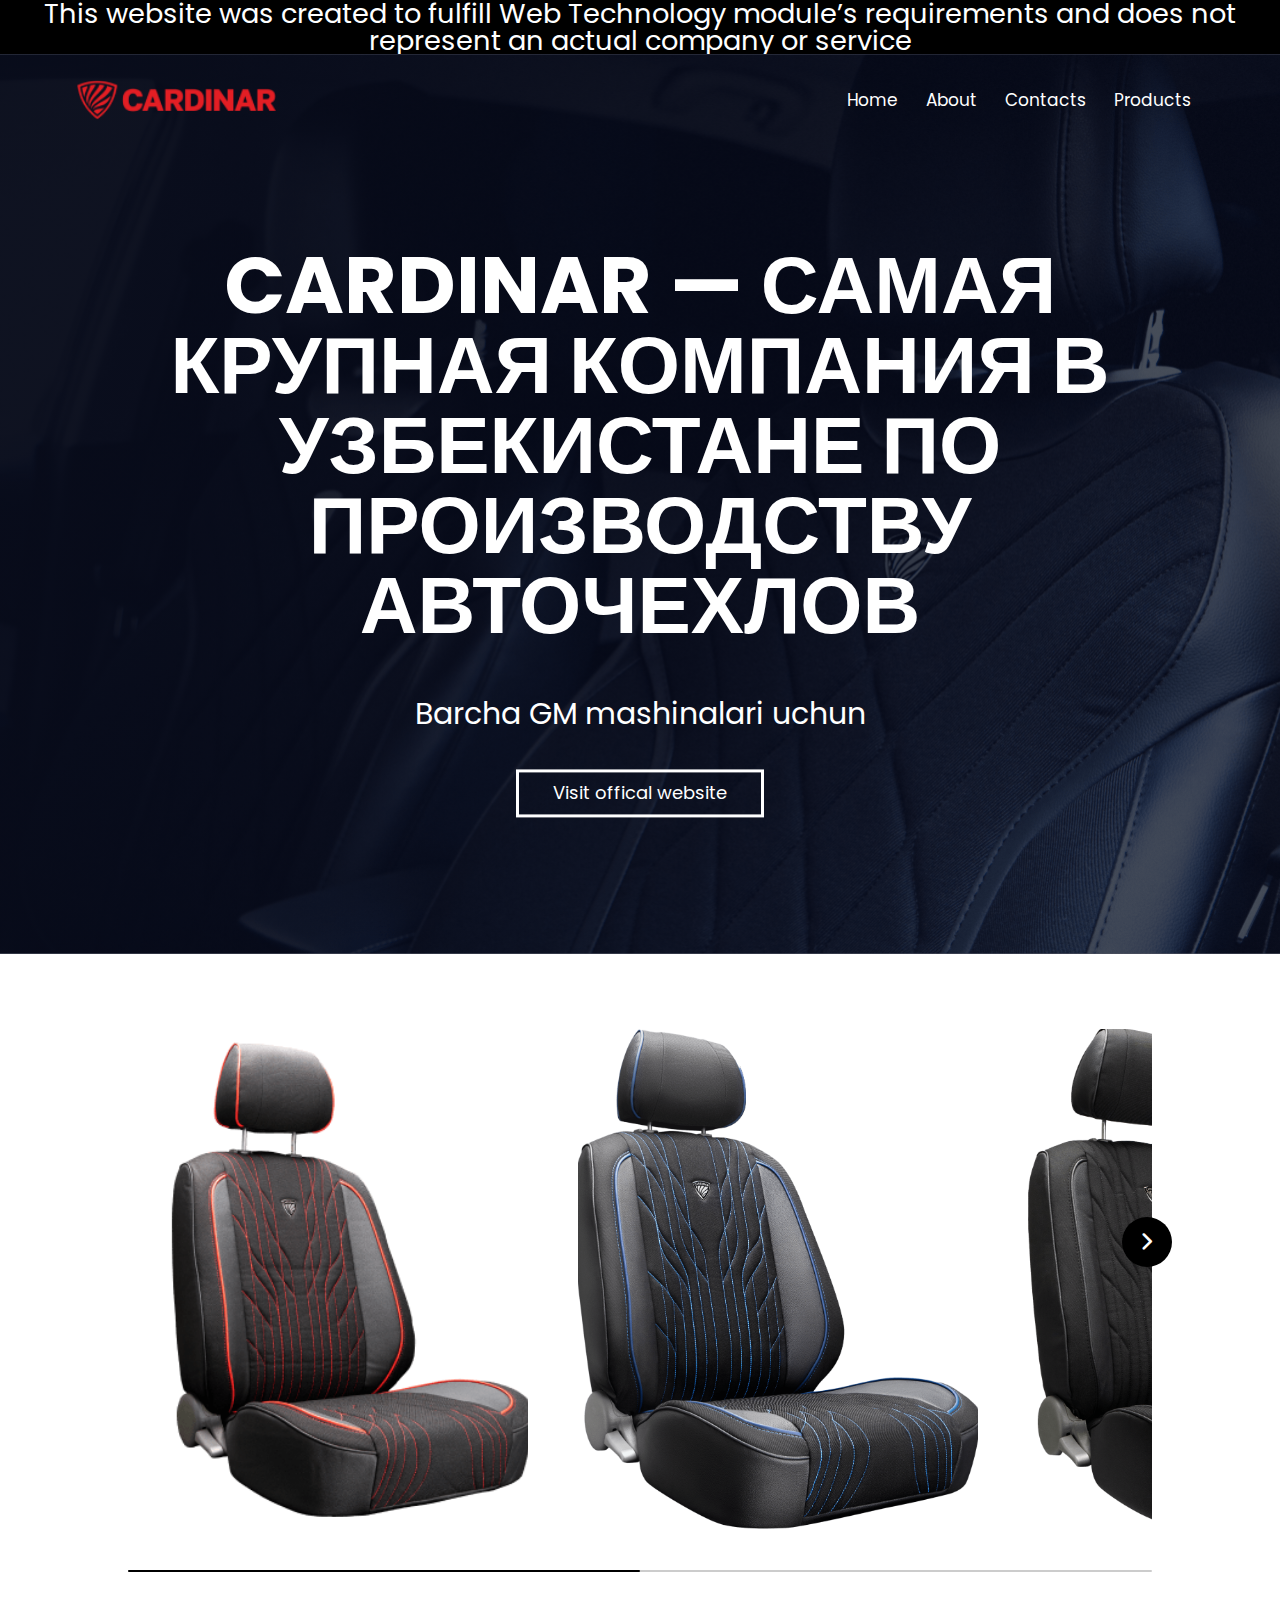
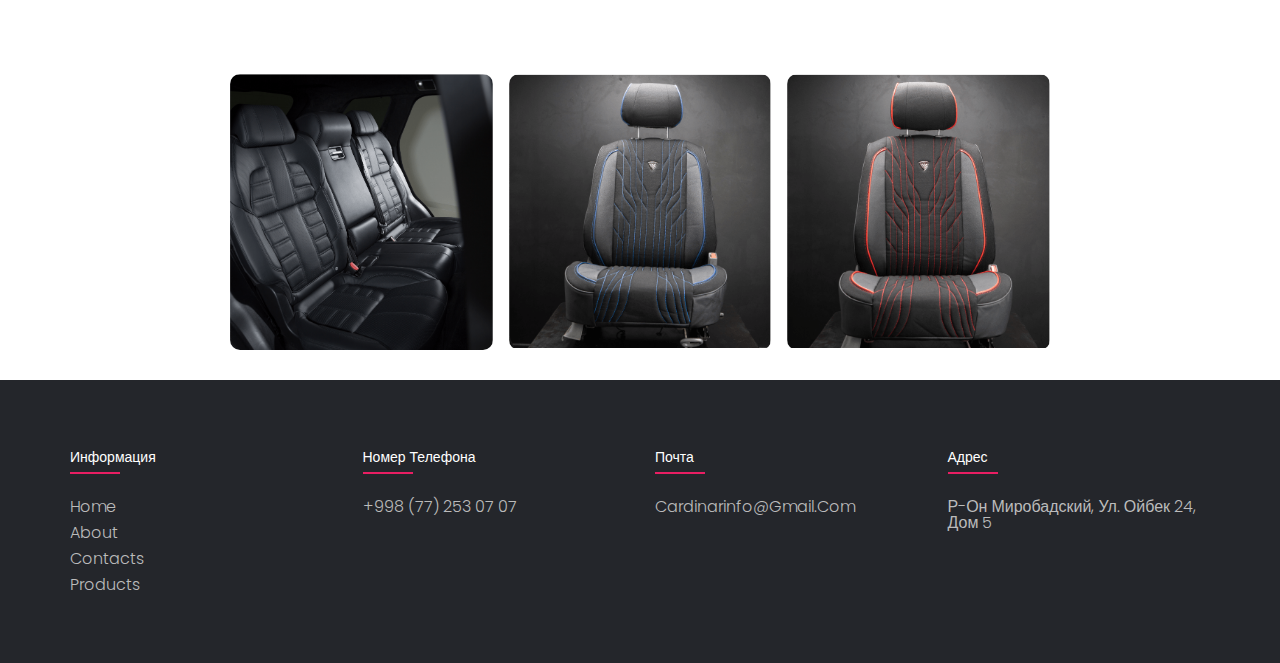
<file: index.html>
<!DOCTYPE html>
<html lang="en">
  <head>
    <meta charset="UTF-8" />
    <meta name="viewport" content="width=device-width, initial-scale=1.0" />
    <title>Cardinar</title>
    <link rel="preconnect" href="https://fonts.googleapis.com" />
    <link rel="preconnect" href="https://fonts.gstatic.com" crossorigin />
    <link
      href="https://fonts.googleapis.com/css2?family=Montserrat&family=Poppins:wght@100;200;300;400;600;700&display=swap"
      rel="stylesheet"
    />
    <link
      href="https://fonts.googleapis.com/css2?family=Material+Symbols+Rounded:opsz,wght,FILL,GRAD@48,400,0,0"
      rel="stylesheet"
    />
    <link rel="stylesheet" href="/style.css" />
  </head>
  <body>
    <div class="text">
      <p>This website was created to fulfill Web Technology
        module’s requirements and does not represent an actual company or service</p>
    </div>
    <header class="header">
      <nav>
        <a href="#" class="logo"><img src="/assets/logo.png" alt="" /></a>
        <div class="nav-links" id="navLinks">
          <ul>
            <li><a href="#">Home</a></li>
            <li><a href="/pages/about.html">About</a></li>
            <li><a href="/pages/contacts.html">Contacts</a></li>
            <li><a href="/pages/shop.html">Products</a></li>
          </ul>
        </div>
      </nav>
      <div class="title">
        <h1>
          CARDINAR — САМАЯ КРУПНАЯ КОМПАНИЯ В УЗБЕКИСТАНЕ ПО ПРОИЗВОДСТВУ
          АВТОЧЕХЛОВ
        </h1>
        <p>Barcha GM mashinalari uchun</p>
        <a href="https://cardinar.uz" class="btn">Visit offical website</a>
      </div>
    </header>

    <main class="main">
      <div class="container">
        <div class="slider-wrapper">
          <button id="prev-img" class="slide-button material-symbols-rounded">
            chevron_left
          </button>
          <div class="img-list">
            <img src="/assets/image_1.png" alt="" class="img-item" />
            <img src="/assets/image_2.png" alt="" class="img-item" />
            <img src="/assets/image_3.png" alt="" class="img-item" />
            <img src="/assets/image_4.png" alt="" class="img-item" />
            <img src="/assets/image_6.png" alt="" class="img-item" />
          </div>
          <button class="slide-button material-symbols-rounded" id="next-img">
            chevron_right
          </button>
        </div>
        <div class="slider-scroll">
          <div class="scrollbar-track">
            <div class="scrollbar-thumb"></div>
          </div>
        </div>
      </div>
      <section class="product-types">
        <div class="row">
          <div class="product-col">
            <img src="/assets/image1.png" />
            <div class="layer">
              <h3>Cardinar Skyline</h3>
            </div>
          </div>
          <div class="product-col">
            <img src="/assets/image2.png" />
            <div class="layer">
              <h3>Cardinar Skyline</h3>
            </div>
          </div>
          <div class="product-col">
            <img src="/assets/image3.png" />
            <div class="layer">
              <h3>Cardinar Skyline</h3>
            </div>
          </div>
        </div>
      </section>
    </main>
    <footer class="footer">
      <div class="container">
        <div class="footer-row">
          <div class="footer-col">
            <h4>Информация</h4>
            <ul>
              <li><a href="#">home</a></li>
              <li><a href="/pages/about.html">about</a></li>
              <li><a href="/pages/contacts.html">Contacts</a></li>
              <li><a href="/pages/shop.html">products</a></li>
            </ul>
          </div>
          <div class="footer-col">
            <h4>Номер телефона</h4>
            <ul>
              <li><a href="">+998 (77) 253 07 07</a></li>
            </ul>
          </div>
          <div class="footer-col">
            <h4>Почта</h4>
            <ul>
              <li><a href="">cardinarinfo@gmail.com</a></li>
            </ul>
          </div>
          <div class="footer-col">
            <h4>Адрес</h4>
            <ul>
              <li><a href="">р-он Миробадский, ул. Ойбек 24, дом 5</a></li>
            </ul>
          </div>
        </div>
      </div>
    </footer>
    <script src="/script.js"></script>
  </body>
</html>
</file>
<file: style.css>
@import url(/styles/normalize.css);

* {
  font-family: "Poppins", sans-serif;
}

.text {
  text-align: center;
  font-size: 1.7rem;
  background-color: #000;
  color: #fff;
}

.header {
  min-height: 100vh;
  width: 100%;
  background-image: linear-gradient(rgba(4, 9, 30, 0.7), rgba(4, 9, 30, 0.7)),
    url(/assets/banner.png);
  background-position: center;
  background-size: cover;
  position: relative;
}

nav {
  display: flex;
  padding: 2% 6%;
  justify-content: space-between;
  align-items: center;
  transition: 1.5s;
}

nav img {
  width: 200px;
}

.nav-links {
  flex: 1;
  text-align: right;
}

.nav-links ul li {
  list-style: none;
  display: inline-block;
  padding: 8px 12px;
  position: relative;
}

.nav-links ul li a {
  color: #fff;
  text-decoration: none;
  font-size: 17px;
}

.nav-links ul li::after {
  content: "";
  width: 0%;
  height: 2px;
  background: red;
  display: block;
  margin: auto;
  transition: 0.5s ease;
}

.nav-links ul li:hover::after {
  width: 100%;
}

.title {
  width: 90%;
  color: #fff;
  position: absolute;
  top: 50%;
  left: 50%;
  transform: translate(-50%, -50%);
  text-align: center;
  transition: 1.5s ease;
}

.title h1 {
  font-size: 80px;
}

.title p {
  margin: 10px 0 40px;
  font-size: 30px;
  color: #fff;
}

.btn {
  display: inline-block;
  text-decoration: none;
  color: #fff;
  border: 3px solid #fff;
  padding: 12px 34px;
  font-size: 18px;
  background: transparent;
  position: relative;
  cursor: pointer;
}

.btn:hover {
  border: none;
  background: linear-gradient(
    90deg,
    rgba(193, 41, 41, 1) 0%,
    rgba(62, 56, 238, 1) 0%,
    rgba(109, 0, 182, 1) 80%
  );
}

.mobile-icon {
  display: none;
}

.main {
  width: 80%;
  margin: auto;
  align-items: center;
}

.slider-wrapper {
  position: relative;
}
.slider-wrapper .slide-button {
  position: absolute;
  top: 50%;
  height: 50px;
  width: 50px;
  color: #fff;
  border: none;
  outline: none;
  background: #000;
  font-size: 2.2rem;
  cursor: pointer;
  border-radius: 50%;
  transform: translateY(-50%);
}

.slider-wrapper .slide-button:hover {
  background: #444;
}

.slider-wrapper .slide-button#prev-img {
  left: -20px;
  display: none;
}

.slider-wrapper .slide-button#next-img {
  right: -20px;
}

.slider-wrapper .img-list {
  display: grid;
  overflow-x: auto;
  padding-top: 75px;
  margin-bottom: 30px;
  overflow-x: auto;
  scrollbar-width: none;
  gap: 50px;
  grid-template-columns: repeat(10, 1fr);
}

.slider-wrapper .img-list::-webkit-scrollbar {
  display: none;
}

.container .slider-scroll {
  height: 24px;
  width: 100%;
  display: flex;
  align-items: center;
}

.slider-scroll .scrollbar-track {
  height: 2px;
  width: 100%;
  background: #ccc;
  position: relative;
  border-radius: 4px;
}

.slider-scroll:hover .scrollbar-track {
  height: 4px;
}

.slider-scroll .scrollbar-thumb {
  position: absolute;
  height: 100%;
  width: 50%;
  background: #000;
  border-radius: inherit;
  cursor: grab;
}

.slider-scroll:hover .scrollbar-thumb:active {
  cursor: grabbing;
  height: 8px;
  top: -2px;
}

.slider-scroll .scrollbar-thumb::after {
  content: "";
  position: absolute;
  left: 0;
  right: 0;
  top: -10px;
  bottom: -10px;
}

.slider-wrapper .img-list .img-item {
  width: 400px;
  height: 500px;
  object-fit: cover;
}

.row {
  margin-top: 5%;
  display: flex;
  justify-content: space-between;
}

.product-types {
  width: 80%;
  margin: auto;
  text-align: center;
  padding-top: 50px;
}

.product-col {
  flex-basis: 32%;
  border-radius: 10px;
  margin-bottom: 30px;

  position: relative;
  overflow: hidden;
}

.product-col img {
  width: 100%;
  display: block;
}

.layer {
  background: transparent;
  height: 100%;
  width: 100%;
  position: absolute;
  top: 0;
  left: 0;
  transition: 0.5s;
}

.layer:hover {
  background: rgba(226, 0, 0, 0.7);
}

.layer h3 {
  width: 100%;
  font-weight: 500;
  color: #fff;
  font-size: 26px;
  bottom: 0;
  left: 50%;
  transform: translateX(-50%);
  position: absolute;
  opacity: 0;
  transition: 0.5s;
}

.layer:hover h3 {
  bottom: 49%;
  opacity: 1;
}

.container {
  max-width: 1170px;
  margin: auto;
}

.footer-row {
  display: flex;
}

.footer-col {
  width: 25%;
  padding: 0 15px;
}

.footer-col h4 {
  font-size: 14px;
  color: #fff;
  text-transform: capitalize;
  margin-bottom: 35px;
  font-weight: 500;
  position: relative;
}

.footer-col h4::before {
  content: "";
  position: absolute;
  left: 0;
  bottom: -10px;
  background-color: #e91e63;
  height: 2px;
  box-sizing: border-box;
  width: 50px;
}

.footer-col ul li:not(:last-child) {
  margin-bottom: 10px;
}

.footer-col ul li a {
  font-size: 16px;
  text-transform: capitalize;
  color: #fff;
  text-decoration: none;
  font-weight: 300;
  color: #bbb;
  display: block;
  transition: all 0.3s ease;
}

.footer-col ul li a:hover {
  color: #fff;
  padding-left: 10px;
}

ul {
  list-style: none;
}

.footer {
  background: #24262b;
  padding: 70px 0;
}

@media (max-width: 700px) {

  .slider-wrapper .slide-button {
    display: none !important;
  }

  .slider-wrapper .img-list {
    gap: 10px;
    margin-bottom: 15px;
  }

  .slider-wrapper .img-list .img-item {
    width: 280px;
    height: 380px;
  }
  .slider-scroll .scrollbar-thumb {
    width: 20%;
  }
  .title h1 {
    font-size: 40px;
  }
  .mobile-icon {
    width: 15px;
    display: block;
    color: #fff;
    margin: 10px;
    font-size: 22px;
    cursor: pointer;
  }
  .nav-links ul {
    padding: 30px;
  }
  .row {
    flex-direction: column;
  }
  .footer-col {
    width: 50%;
    margin-bottom: 30px;
  }
  .footer-row {
    display: flex;
    flex-direction: column;
  }
}

@media (max-width: 574px) {
  .footer-col {
    width: 100%;
  }
}
</file>
